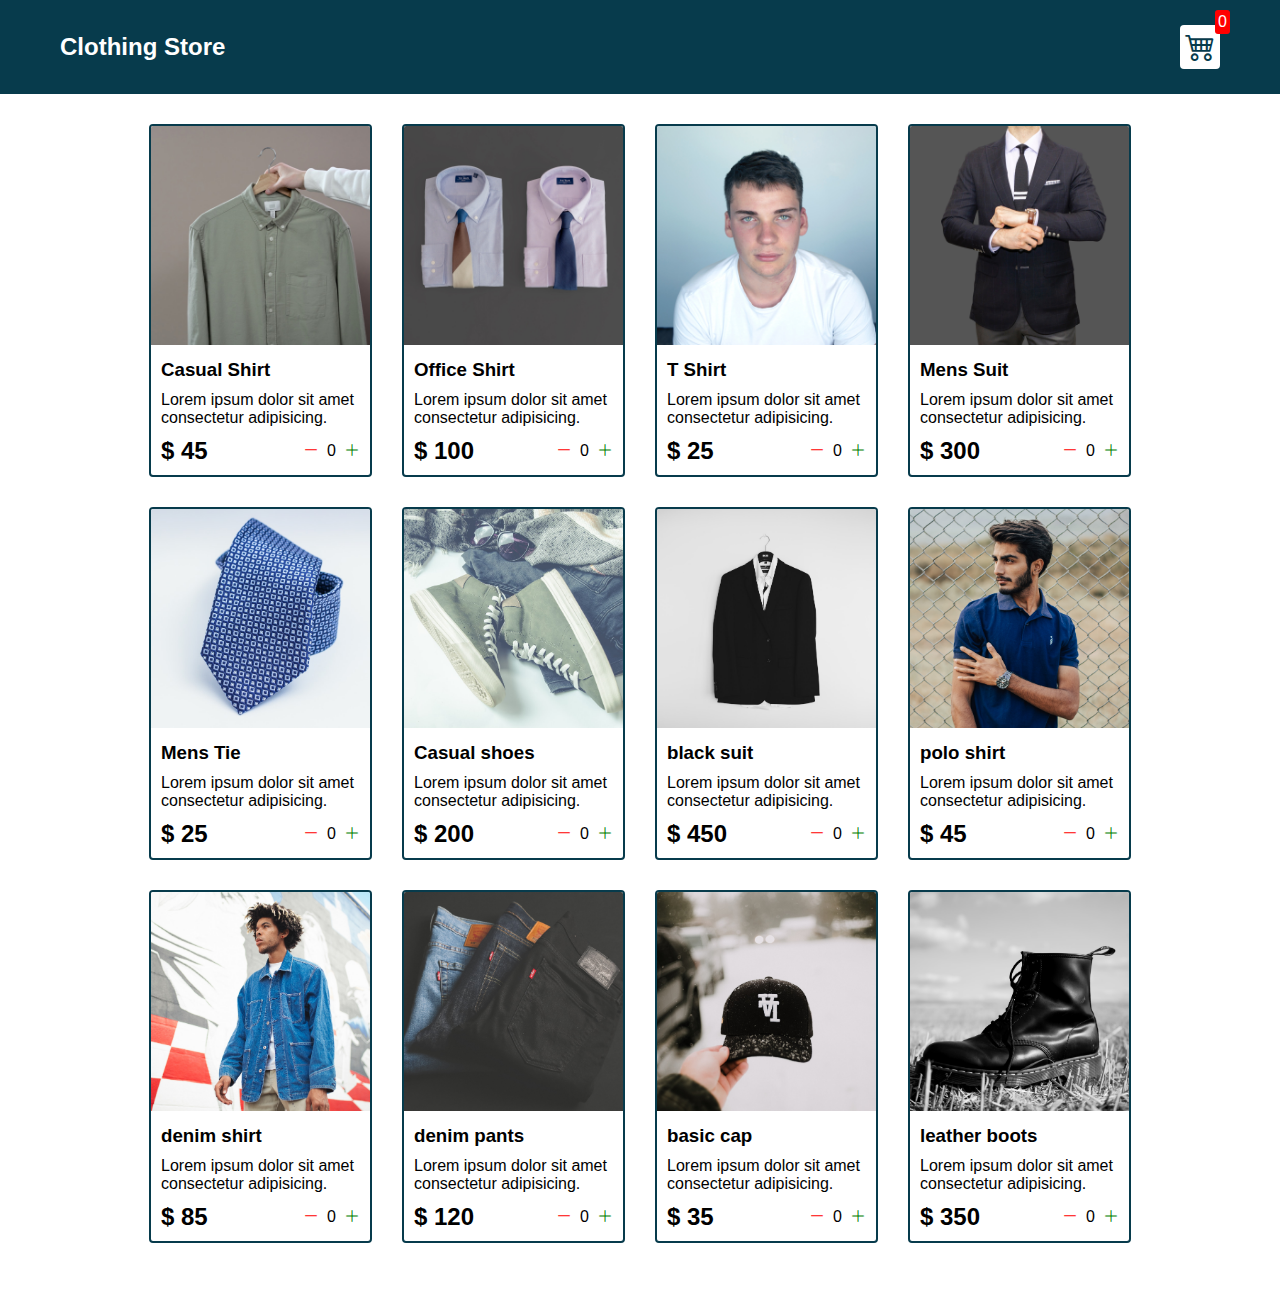
<file: index.html>
<!DOCTYPE html>
<html lang="en">

<head>
    <meta charset="UTF-8">
    <meta http-equiv="X-UA-Compatible" content="IE=edge">
    <meta name="viewport" content="width=device-width, initial-scale=1.0">
    <title>Clothing Store</title>
    <link rel="stylesheet" href="src/style.css">
    <link rel="stylesheet" href="https://cdn.jsdelivr.net/npm/bootstrap-icons@1.9.1/font/bootstrap-icons.css">
</head>

<body>
    <div class="navbar">
        <a href="index.html">
            <h2>Clothing Store</h2>
        </a>
        <a href="cart.html">
            <div class="cart">
                <i class="bi bi-cart4"></i>
                <div id="CartAmount" class="CartAmount">0</div>
            </div>
        </a>
    
    </div>

    <div class="shop" id="shop">

    </div>
</body>
<script src="src/data.js"></script>
<script src="src/main.js"></script>

</html>
</file>
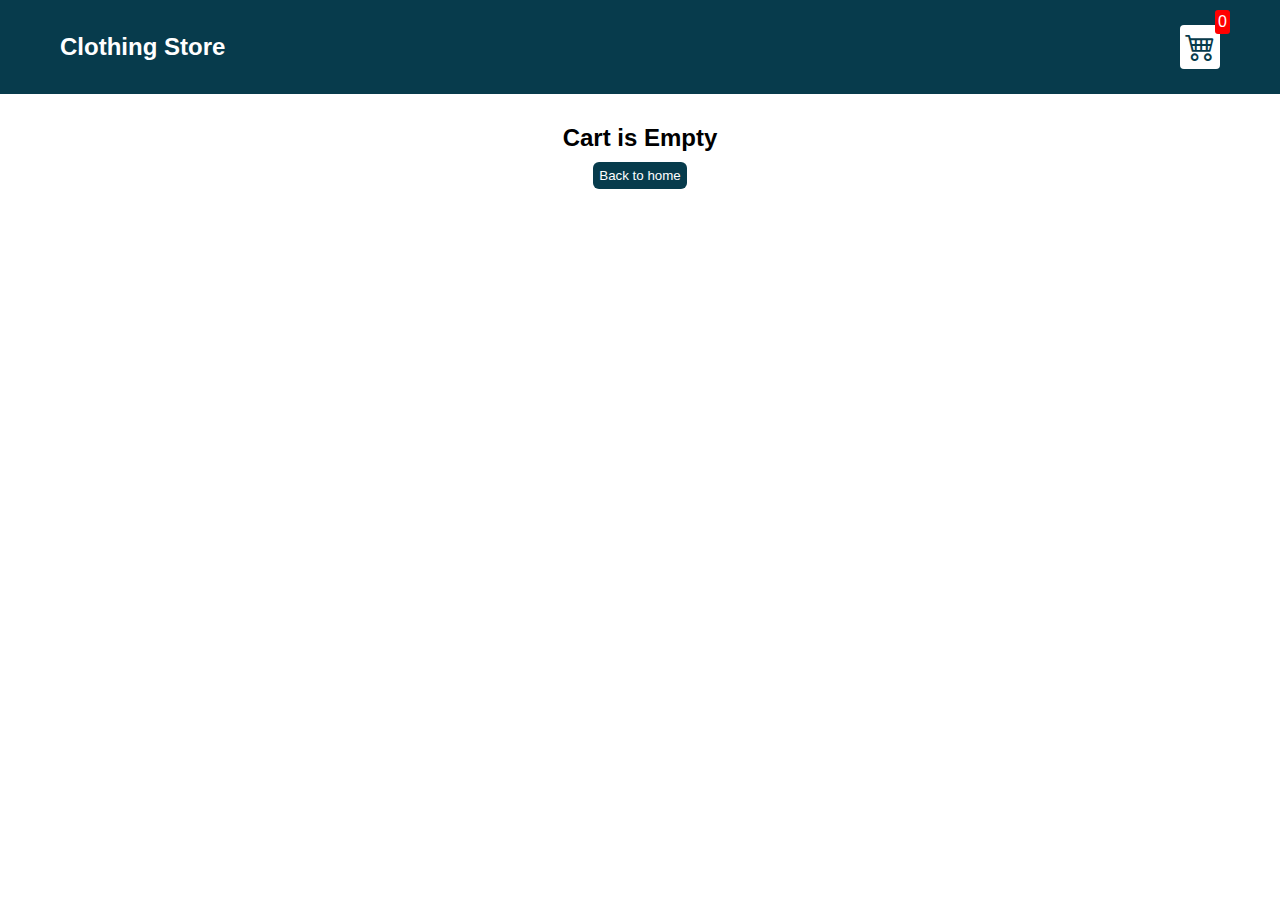
<file: cart.html>
<!DOCTYPE html>
<html lang="en">
<head>
    <meta charset="UTF-8">
    <meta http-equiv="X-UA-Compatible" content="IE=edge">
    <meta name="viewport" content="width=device-width, initial-scale=1.0">
    <title>Clothing Store</title>
    <link rel="stylesheet" href="src/style.css">
    <link rel="stylesheet" href="https://cdn.jsdelivr.net/npm/bootstrap-icons@1.9.1/font/bootstrap-icons.css">
</head>
<body>
    <div class="navbar">
        <a href="index.html">
            <h2>Clothing Store</h2>
        </a>
        <a href="cart.html">
            <div class="cart">
                <i class="bi bi-cart4"></i>
                <div id="CartAmount" class="CartAmount">0</div>
            </div>
        </a>
    
    </div>

    <div id="label" class="text-center"></div>

    <div class="shopping-cart" id="shopping-cart"></div>
</body>
<script src="src/data.js"></script>
<script src="src/cart.js"></script>
</html>
</file>
<file: src/style.css>
*{
    margin: 0;
    padding: 0;
    box-sizing: border-box ;
}

body{
    font-family: sans-serif;
}

i{
    cursor: pointer;
}

a{
    text-decoration: none;
    color: white;
}

/**

**/

.navbar{
    display: flex;
    flex-direction: row;
    justify-content: space-between;
    align-items: center;
    background-color: #073b4c;
    color: white;
    padding: 25px 60px;
    margin-bottom: 30px;
}

.cart{
    position: relative;
    background-color: white;
    color: #073b4c;
    font-size: 30px;
    padding: 5px;
    border-radius: 4px;
}

.CartAmount{
    top: -15px;
    right: -10px;
    position: absolute;
    font-size: 16px;
    background-color: red;
    color: white;
    border-radius: 3px;
    padding: 3px;
}

/**
Shop item styles are here
**/

.shop{
    display: grid;
    grid-template-columns: repeat(4, 223px);
    gap: 30px;
    justify-content: center;
    margin-bottom: 50px;
}

@media (max-width: 1000px){
    .shop{
        grid-template-columns: repeat(2 , 223px);
    }
}

@media (max-width: 500px){
    .shop{
        grid-template-columns: repeat(1 , 223px);
    }
}


.item{
    border: 2px solid #073b4c;
    border-radius: 4px;
}

.item img{
    width: 100%;
    border-radius: 2px 2px 0 0;
}

.details{
    display: flex;
    flex-direction: column;
    padding: 10px;
    gap: 10px;
}

.price-quantity{
    display: flex;
    flex-direction: row;
    justify-content: space-between;
    align-items: center;
}

.buttons{
    display: flex;
    flex-direction: row;
    gap: 8px;
    font-size: 16px;
}

.bi-dash-lg{
    color: red;
}

.bi-plus-lg{
    color: green;
}

/**
style rules for labels and some buttons
**/

.text-center{
    text-align: center;
    margin-bottom: 20px;

}

.HomeBtn, 
.checkout, 
.removeAll{
    background-color: #073b4c;
    color: white;
    border: none;
    padding: 6px;
    border-radius: 6px;
    cursor: pointer;
    margin-top: 10px;
}

.checkout{
    background-color: green;
}

.removeAll{
    background-color: red;
}

.bi-x-lg{
    color: red;
    font-weight: bold;
}

/**
    style rules for shopping-cart
**/

.shopping-cart{
    display: grid;
    grid-template-columns: repeat(1, 320px);
    justify-content: center;
    gap: 15px;

}

/**
    style rules for cart-item
**/

.cart-item{
    border: 2px solid #073b4c;
    border-radius: 5px;
    display: flex;
}

.title-price-x{
    width: 195px;
    display: flex;
    align-items: center;
    justify-content: space-between;
}

.title-price{
    display: flex;
    align-items: center;
    gap: 10px;
}

.cart-item-price{
    background-color: #073b4c;
    color: white;
    border-radius: 4px;
    padding: 3px 6px;
}
</file>
